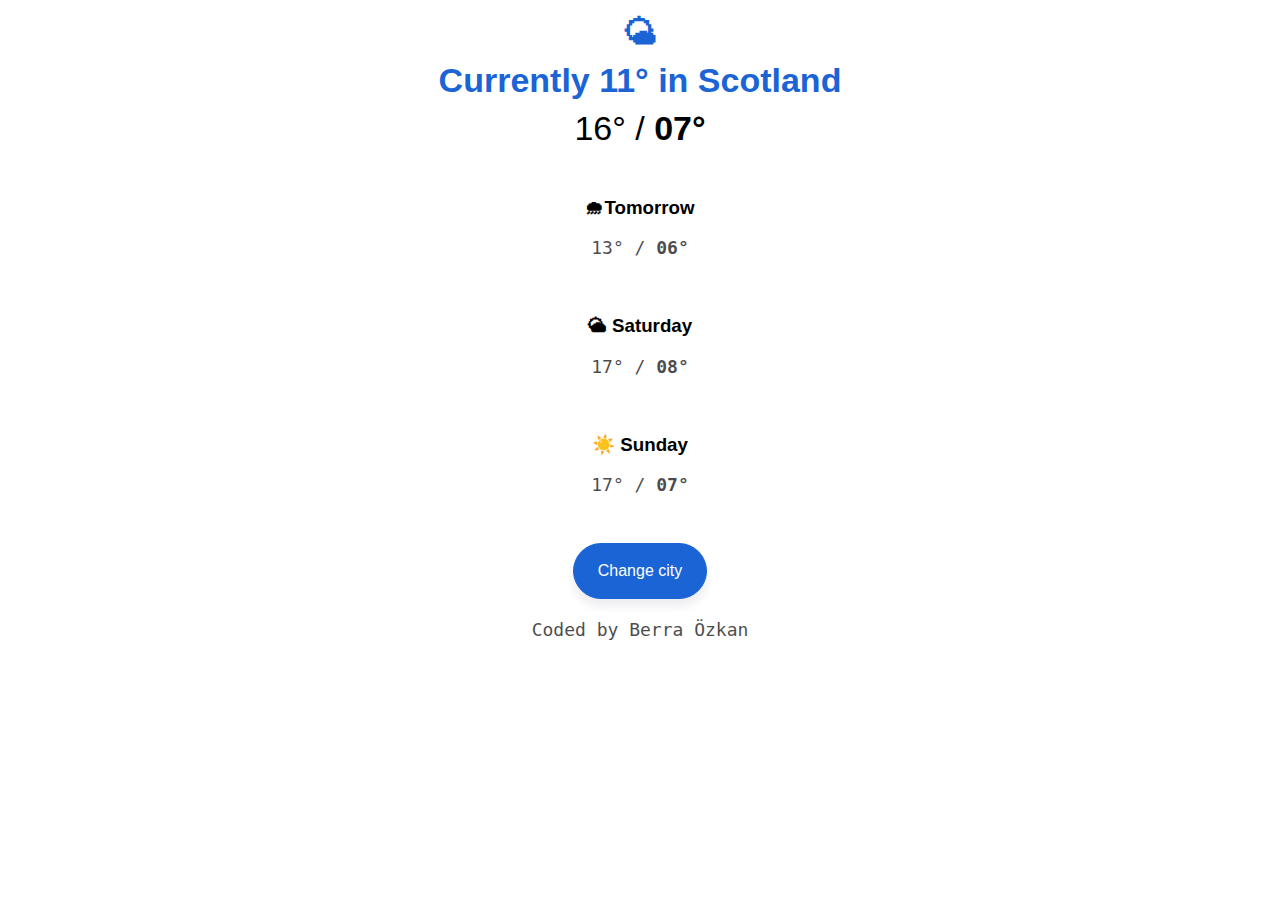
<file: Homeworks/firstWeek.html>
<!DOCTYPE html>
<html lang="en">

<head>
    <meta charset="UTF-8">
    <meta http-equiv="X-UA-Compatible" content="IE=edge">
    <meta name="viewport" content="width=device-width, initial-scale=1.0">
    <title>Week 1 Homework</title>

    <style>
        body {
            font-family: Helvetica, Arial, sans-serif;
            text-align: center;
        }

        h1 {
            color: #1a64d6;
            font-size: 34px;
            line-height: 48px;
            margin: 0;
            text-align: center;
        }

        h2 {
            margin: 0;
            font-size: 34px;
            line-height: 48px;
            font-weight: 400;
        }

        ul {
            list-style: none;
            padding: 0;
            display: block;
        }

        li {
            list-style: none;
            text-align: center;
            padding: 10px 0;
            border-radius: 10px;
            transition: all 200ms ease-in-out;
            max-width: 400px;
            margin: 0 auto;
        }

        li:hover {
            background: rgb(254, 251, 240);
        }

        p {
            font-size: 18px;
            opacity: 0.7;
            text-align: center;
            font-family: monospace;
        }

        button {
            display: block;
            margin: 20px auto;
            border: 1px solid #1a64d6;
            background: #1a64d6;
            color: #fff;
            font-size: 16px;
            line-height: 22px;
            padding: 16px 24px;
            border-radius: 30px;
            transition: all 200ms ease;
            box-shadow: 0px 8px 8px 0 rgba(37, 39, 89, .08);
            cursor: pointer;
        }

        button:hover {
            color: #1a64d6;
            background: #fff;
        }
    </style>
</head>

<body>
    <h1>🌤
        <br />Currently 11° in Scotland
    </h1>
    <h2>16° / <strong>07°</strong></h2>
    <ul>
        <li>
            <h3>🌧Tomorrow</h3>
            <p>13° / <strong>06°</strong></p>
        </li>
        <li>
            <h3>🌥 Saturday</h3>
            <p>17° / <strong>08°</strong></p>
        </li>
        <li>
            <h3>☀️ Sunday</h3>
            <p>17° / <strong>07°</strong></p>
        </li>
    </ul>
    <button>Change city</button>
    <p>Coded by Berra Özkan</p>
</body>

</html>
</file>
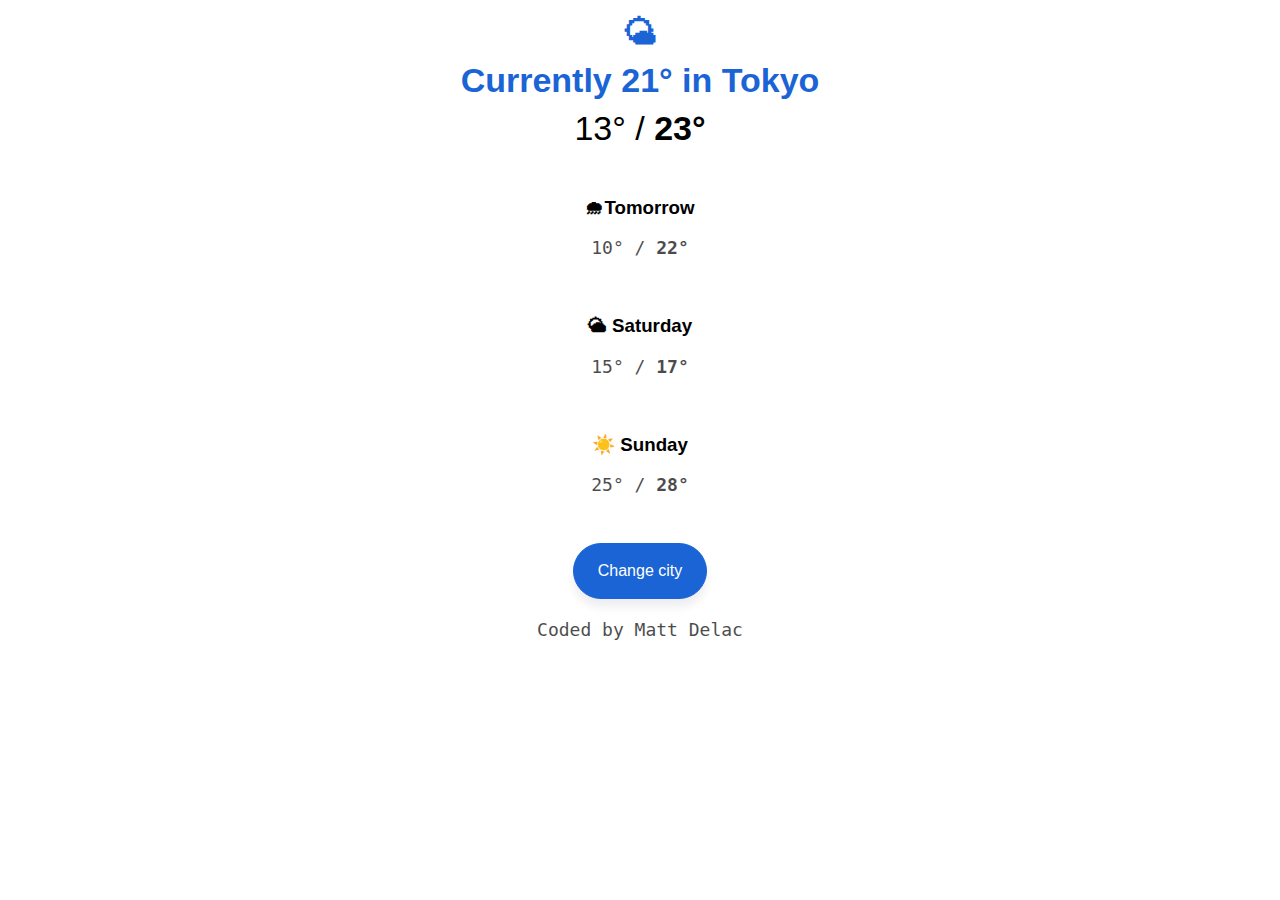
<file: Homeworks/secondWeek.html>
<!--🫶-->

<!DOCTYPE html>
<html lang="en">

<head>
    <meta charset="UTF-8">
    <meta name="viewport" content="width=device-width, initial-scale=1.0">
    <meta http-equiv="X-UA-Compatible" content="ie=edge">
    <title>Weather App</title>
    <style>
        h1,
        h2,
        h3 {
            text-align: center;
            font-family: Helvetica, Arial, sans-serif;
        }

        h1 {
            color: #1a64d6;
            font-size: 34px;
            line-height: 48px;
            margin: 0;
        }

        h2 {
            margin: 0;

            font-size: 34px;
            line-height: 48px;
            font-weight: 400;
        }

        ul {
            padding: 0;
        }

        li {
            list-style: none;
            text-align: center;
            padding: 10px 0;
            border-radius: 10px;
            transition: all 200ms ease-in-out;
            max-width: 400px;
            margin: 0 auto;
        }

        li:hover {
            background: #fffbef;
        }

        p {
            font-size: 18px;
            opacity: 0.7;
            text-align: center;
            font-family: monospace;
        }

        button {
            display: block;
            margin: 20px auto;
            border: 1px solid #1a64d6;
            background: #1a64d6;
            color: #fff;
            font-size: 16px;
            line-height: 22px;
            padding: 16px 24px;
            border-radius: 30px;
            transition: all 200ms ease;
            box-shadow: rgba(37, 39, 89, 0.08) 0px 8px 8px 0;
            cursor: pointer;
        }

        button:hover {
            background: white;
            color: #1a64d6;
            border: 1px solid #1a64d6;
        }
    </style>
</head>

<body>
    <h1>
        🌤
        <br />
        Currently 21° in Tokyo
    </h1>
    <h2>13° / <strong>23°</strong></h2>
    <ul>
        <li>
            <h3>
                🌧Tomorrow
            </h3>
            <p>10° / <strong>22°</strong></p>
        </li>
        <li>
            <h3>
                🌥 Saturday
            </h3>
            <p>15° / <strong>17°</strong></p>
        </li>
        <li>
            <h3>
                ☀️ Sunday
            </h3>
            <p>25° / <strong>28°</strong></p>
        </li>
    </ul>

    <button>
        Change city
    </button>
    <p>
        Coded by Matt Delac
    </p>

    <script>

        function changeCity() {

            let city = prompt("What city do you live in?");
            let temperature = prompt("What temperature is it?");
            let heading = document.querySelector("h1");

            if (temperature < 0) {
                heading.innerHTML = "🥶<br />Currently " + temperature + "°C in " + city;
            } else {
                heading.innerHTML = "🫶<br />Currently " + temperature + "°C in " + city;
            }
        }

        let changeButton = document.querySelector("button");

        changeButton.addEventListener("click", changeCity);
    </script>
</body>

</html>
</file>
